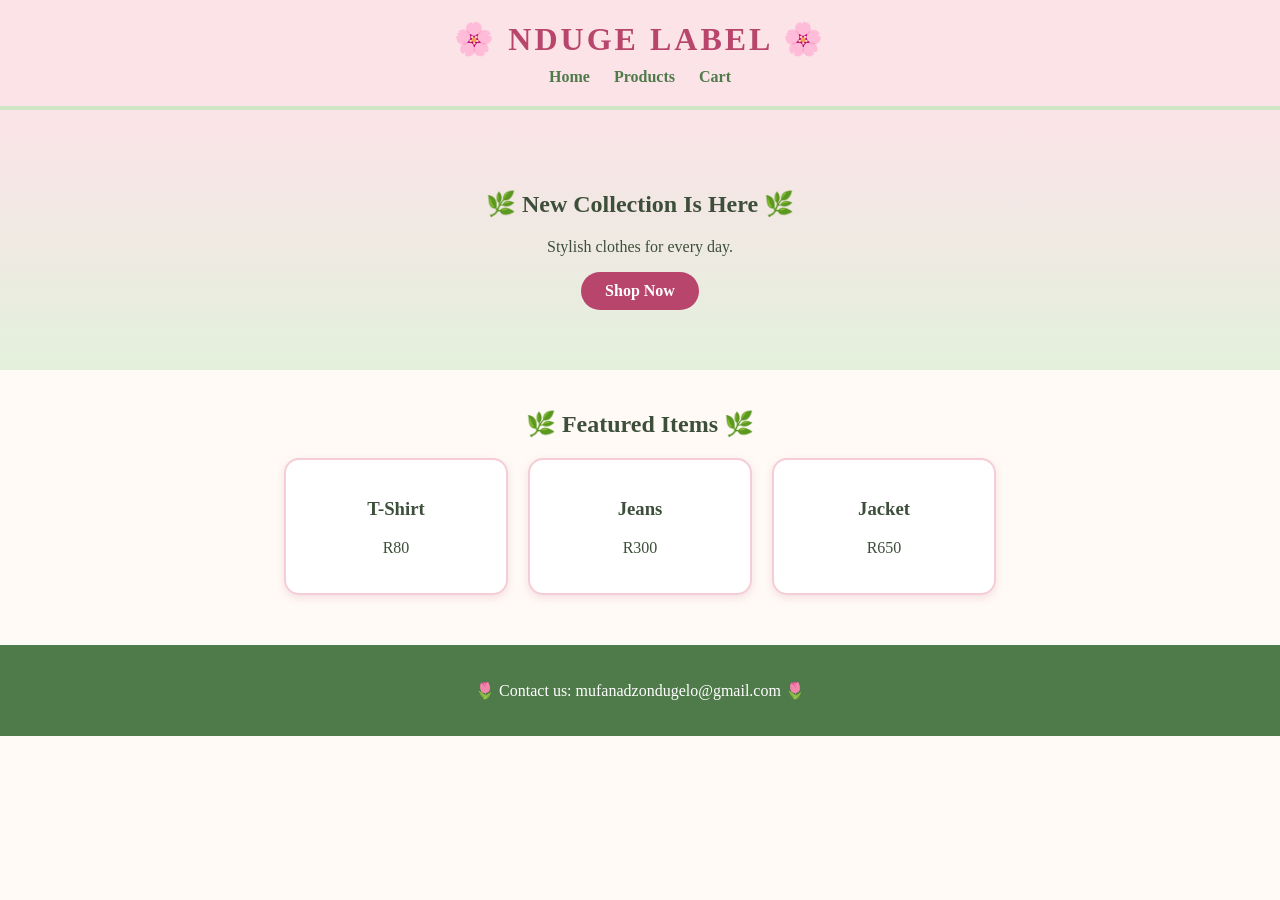
<file: INDEX.HTML>
<!DOCTYPE html>
<html>
<head>
    <title>NDUGE LABEL</title>
    <link rel="stylesheet" href="style.css">
</head>
<body>

    <header>
        <h1>NDUGE LABEL</h1>
        <nav>
            <a href="index.html">Home</a>
            <a href="products.html">Products</a>
            <a href="cart.html">Cart</a>
        </nav>
    </header>

    <section class="hero">
        <h2>New Collection Is Here</h2>
        <p>Stylish clothes for every day.</p>
        <a href="products.html" class="button">Shop Now</a>
    </section>

    <section class="featured">
        <h2>Featured Items</h2>
        <div class="items">
            <div class="item">
                <h3>T-Shirt</h3>
                <p>R80</p>
            </div>
            <div class="item">
                <h3>Jeans</h3>
                <p>R300</p>
            </div>
            <div class="item">
                <h3>Jacket</h3>
                <p>R650</p>
            </div>
        </div>
    </section>

    <footer>
        <p>Contact us: mufanadzondugelo@gmail.com</p>
    </footer>

    <script src="script.js"></script>
</body>
</html>
</file>
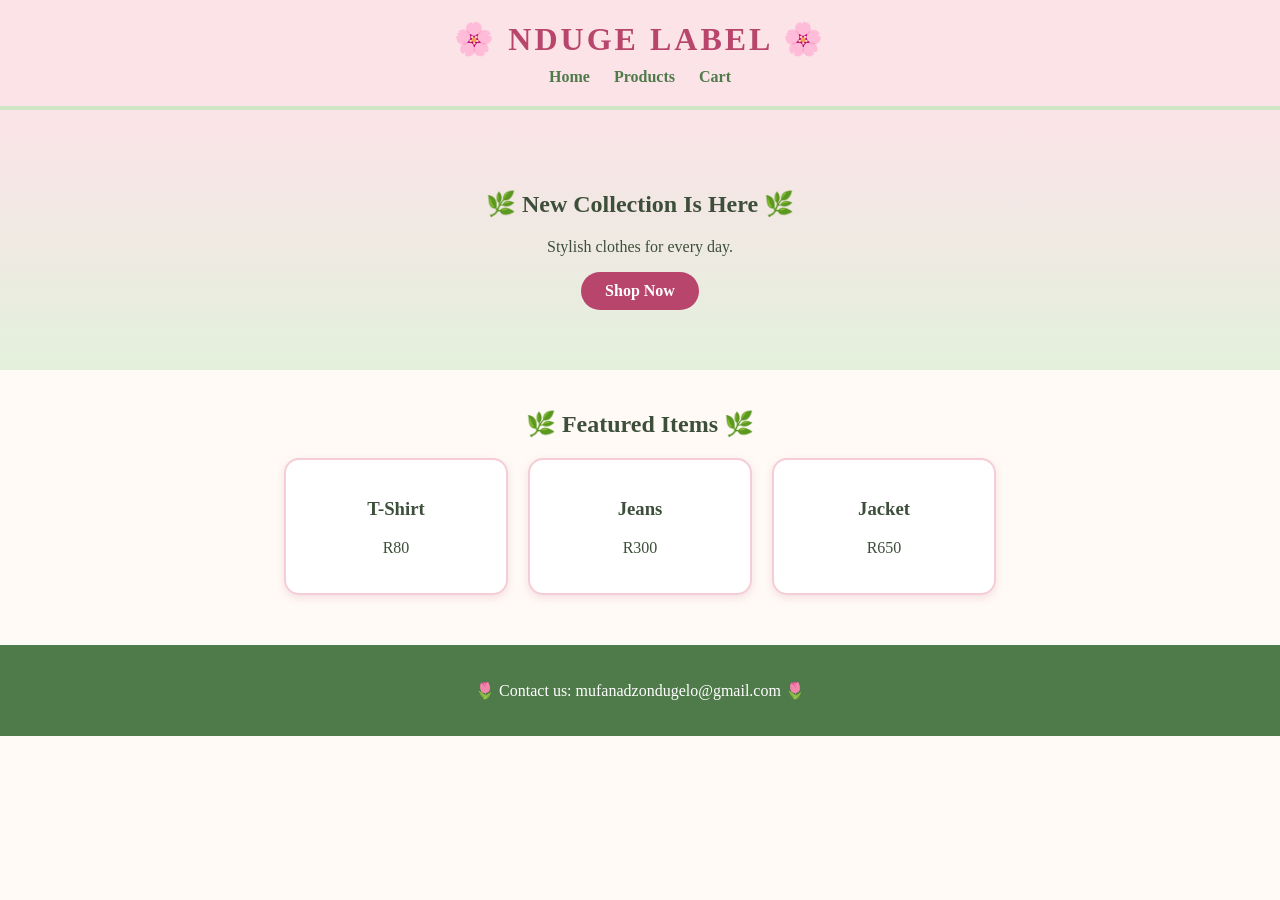
<file: index.html>
<!DOCTYPE html>
<html>
<head>
    <title>NDUGE LABEL</title>
    <link rel="stylesheet" href="style.css">
</head>
<body>

    <header>
        <h1>NDUGE LABEL</h1>
        <nav>
            <a href="index.html">Home</a>
            <a href="products.html">Products</a>
            <a href="cart.html">Cart</a>
        </nav>
    </header>

    <section class="hero">
        <h2>New Collection Is Here</h2>
        <p>Stylish clothes for every day.</p>
        <a href="products.html" class="button">Shop Now</a>
    </section>

    <section class="featured">
        <h2>Featured Items</h2>
        <div class="items">
            <div class="item">
                <h3>T-Shirt</h3>
                <p>R80</p>
            </div>
            <div class="item">
                <h3>Jeans</h3>
                <p>R300</p>
            </div>
            <div class="item">
                <h3>Jacket</h3>
                <p>R650</p>
            </div>
        </div>
    </section>

    <footer>
        <p>Contact us: mufanadzondugelo@gmail.com</p>
    </footer>

    <script src="script.js"></script>
</body>
</html>
</file>
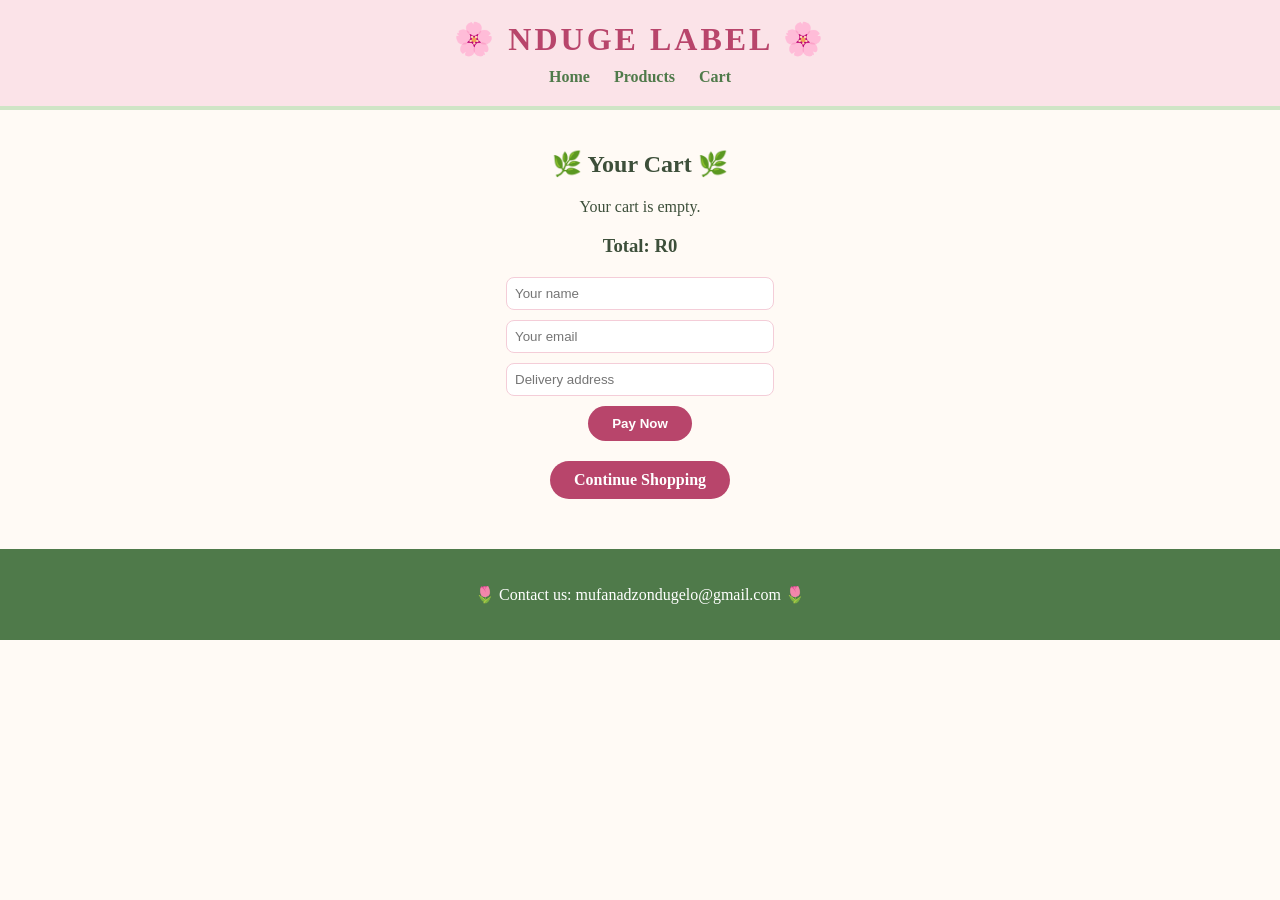
<file: cart.html>
<!DOCTYPE html>
<html>
<head>
    <title>Cart - NDUGE LABEL</title>
    <link rel="stylesheet" href="style.css">
</head>
<body>

    <header>
        <h1>NDUGE LABEL</h1>
        <nav>
            <a href="index.html">Home</a>
            <a href="products.html">Products</a>
            <a href="cart.html">Cart</a>
        </nav>
    </header>

    <section class="cart">
        <h2>Your Cart</h2>

        <ul id="cart-list"></ul>

        <h3 id="cart-total">Total: R0</h3>

        <form id="pay-form" action="https://sandbox.payfast.co.za/eng/process" method="post">
    <input type="hidden" name="merchant_id" value="10000100">
    <input type="hidden" name="merchant_key" value="46f0cd694581a">
    <input type="hidden" name="amount" id="pay-amount" value="0.00">
    <input type="hidden" name="item_name" value="NDUGE LABEL order">

    <input type="text" name="name_first" placeholder="Your name" required>
    <input type="email" name="email_address" placeholder="Your email" required>
    <input type="text" name="custom_str1" placeholder="Delivery address" required>

    <button type="submit">Pay Now</button>
</form>

        <a href="products.html" class="button">Continue Shopping</a>
    </section>

    <footer>
        <p>Contact us: mufanadzondugelo@gmail.com</p>
    </footer>

    <script src="script.js"></script>
</body>
</html>
</file>
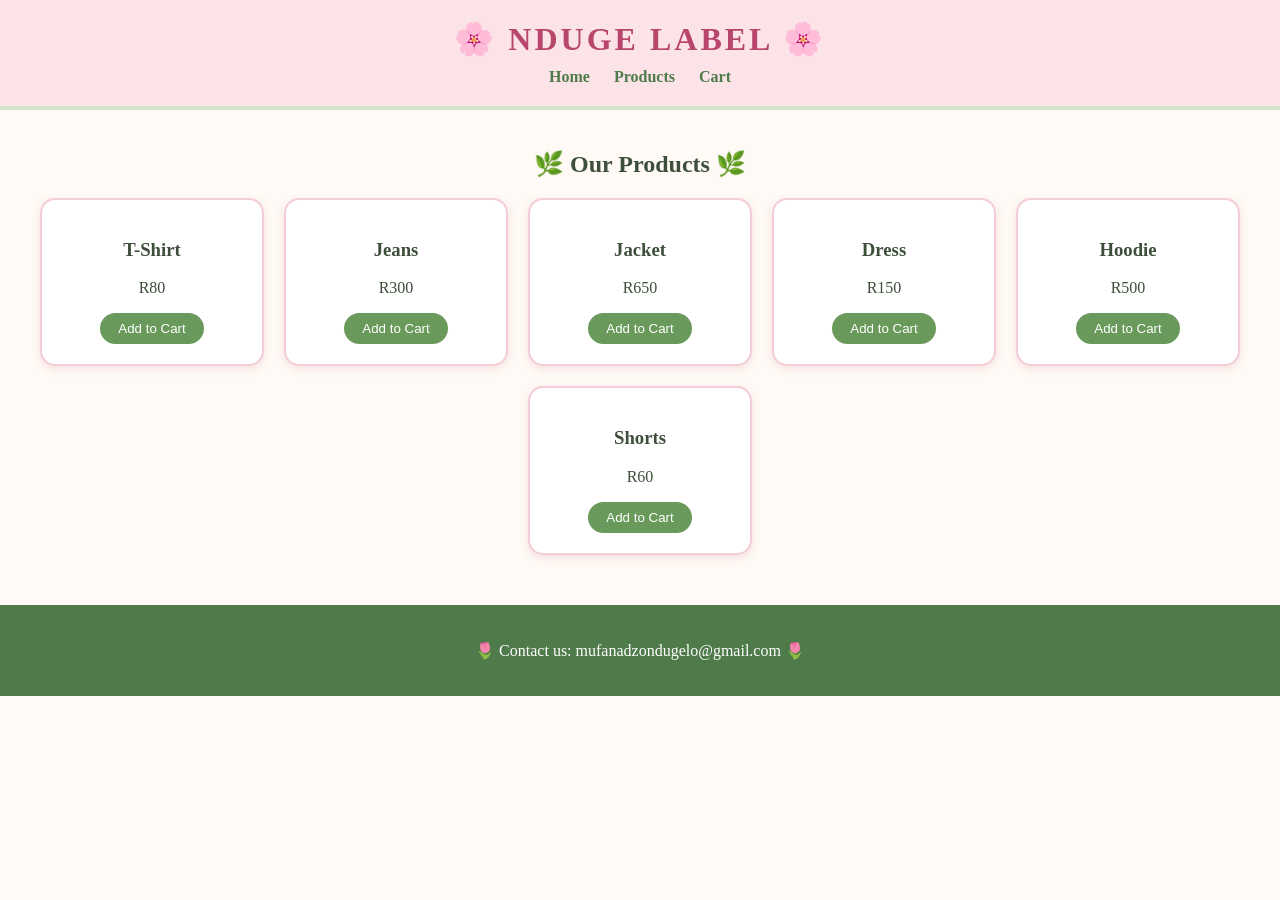
<file: products.html>
<!DOCTYPE html>
<html>
<head>
    <title>Products - NDUGE LABEL</title>
    <link rel="stylesheet" href="style.css">
</head>
<body>

    <header>
        <h1>NDUGE LABEL</h1>
        <nav>
            <a href="index.html">Home</a>
            <a href="products.html">Products</a>
            <a href="cart.html">Cart</a>
        </nav>
    </header>

    <section class="products">
        <h2>Our Products</h2>

        <div class="items">
            <div class="item">
                <h3>T-Shirt</h3>
                <p>R80</p>
                <button class="add-button" data-name="T-Shirt" data-price="80">Add to Cart</button>
            </div>

            <div class="item">
                <h3>Jeans</h3>
                <p>R300</p>
                <button class="add-button" data-name="Jeans" data-price="300">Add to Cart</button>
            </div>

            <div class="item">
                <h3>Jacket</h3>
                <p>R650</p>
                <button class="add-button" data-name="Jacket" data-price="650">Add to Cart</button>
            </div>

            <div class="item">
                <h3>Dress</h3>
                <p>R150</p>
                <button class="add-button" data-name="Dress" data-price="150">Add to Cart</button>
            </div>

            <div class="item">
                <h3>Hoodie</h3>
                <p>R500</p>
                <button class="add-button" data-name="Hoodie" data-price="500">Add to Cart</button>
            </div>

            <div class="item">
                <h3>Shorts</h3>
                <p>R60</p>
                <button class="add-button" data-name="Shorts" data-price="60">Add to Cart</button>
            </div>
        </div>
    </section>

    <footer>
        <p>Contact us: mufanadzondugelo@gmail.com</p>
    </footer>

    <script src="script.js"></script>
</body>
</html>
</file>
<file: style.css>
@charset "UTF-8";

body {
    font-family: Georgia, serif;
    margin: 0;
    background-color: #fffaf5;
    color: #3d4f3a;
}

h2::before {
    content: "🌿 ";
}

h2::after {
    content: " 🌿";
}

header {
    background-color: #fbe3e8;
    padding: 20px;
    text-align: center;
    border-bottom: 4px solid #cfe5c6;
}

header h1 {
    color: #b8456b;
    margin: 0 0 10px 0;
    letter-spacing: 3px;
}

header h1::before {
    content: "🌸 ";

}

header h1::after {
    content: " 🌸";
}

nav a {
    color: #4f7a4a;
    margin: 0 10px;
    text-decoration: none;
    font-weight: bold;
}

nav a:hover {
    color: #b8456b;
}

.hero {
    background: linear-gradient(#fbe3e8, #e3f0dc);
    color: #3d4f3a;
    text-align: center;
    padding: 60px 20px;
}

.button {
    display: inline-block;
    padding: 10px 24px;
    background-color: #b8456b;
    color: white;
    text-decoration: none;
    font-weight: bold;
    border-radius: 25px;

}

.button:hover {
    background-color: #9c3558;
}

.featured {
    padding: 20px;
    text-align: center;
}

.items {
    display: flex;
    justify-content: center;
    gap: 20px;
}

.item {
    background-color: white;
    border: 2px solid #f4cdd8;
    border-radius: 15px;
    padding: 20px;
    width: 180px;
    box-shadow: 0 3px 8px rgba(184, 69, 107, 0.15);
}

footer {
    background-color: #4f7a4a;
    color: white;
    text-align: center;
    padding: 20px;
    margin-top: 30px;

}

footer p::before {
    content: "🌷 ";
}

footer p::after {
    content: " 🌷";
}

.products {
    padding: 20px;
    text-align: center;
}

.products .items {
    flex-wrap: wrap;
}

.add-button {
    padding: 8px 18px;
    background-color: #6a9a5b;
    color: white;
    border: none;
    border-radius: 20px;
    cursor: pointer;
}

.add-button:hover {
    background-color: #4f7a4a;
}


.cart {
    padding: 20px;
    text-align: center;
}

.cart ul {
    list-style: none;
    padding: 0;
}

.cart li {
    margin: 10px 0;
}

#pay-form {
    margin: 20px 0;
}

#pay-form input {
    display: block;
    margin: 10px auto;
    padding: 8px;
    width: 250px;
    border: 1px solid #f4cdd8;
    border-radius: 8px;
}

#pay-form button {
    padding: 10px 24px;
    background-color: #b8456b;
    color: white;
    font-weight: bold;

    border: none;
    border-radius: 25px;
    cursor: pointer;
}
</file>
